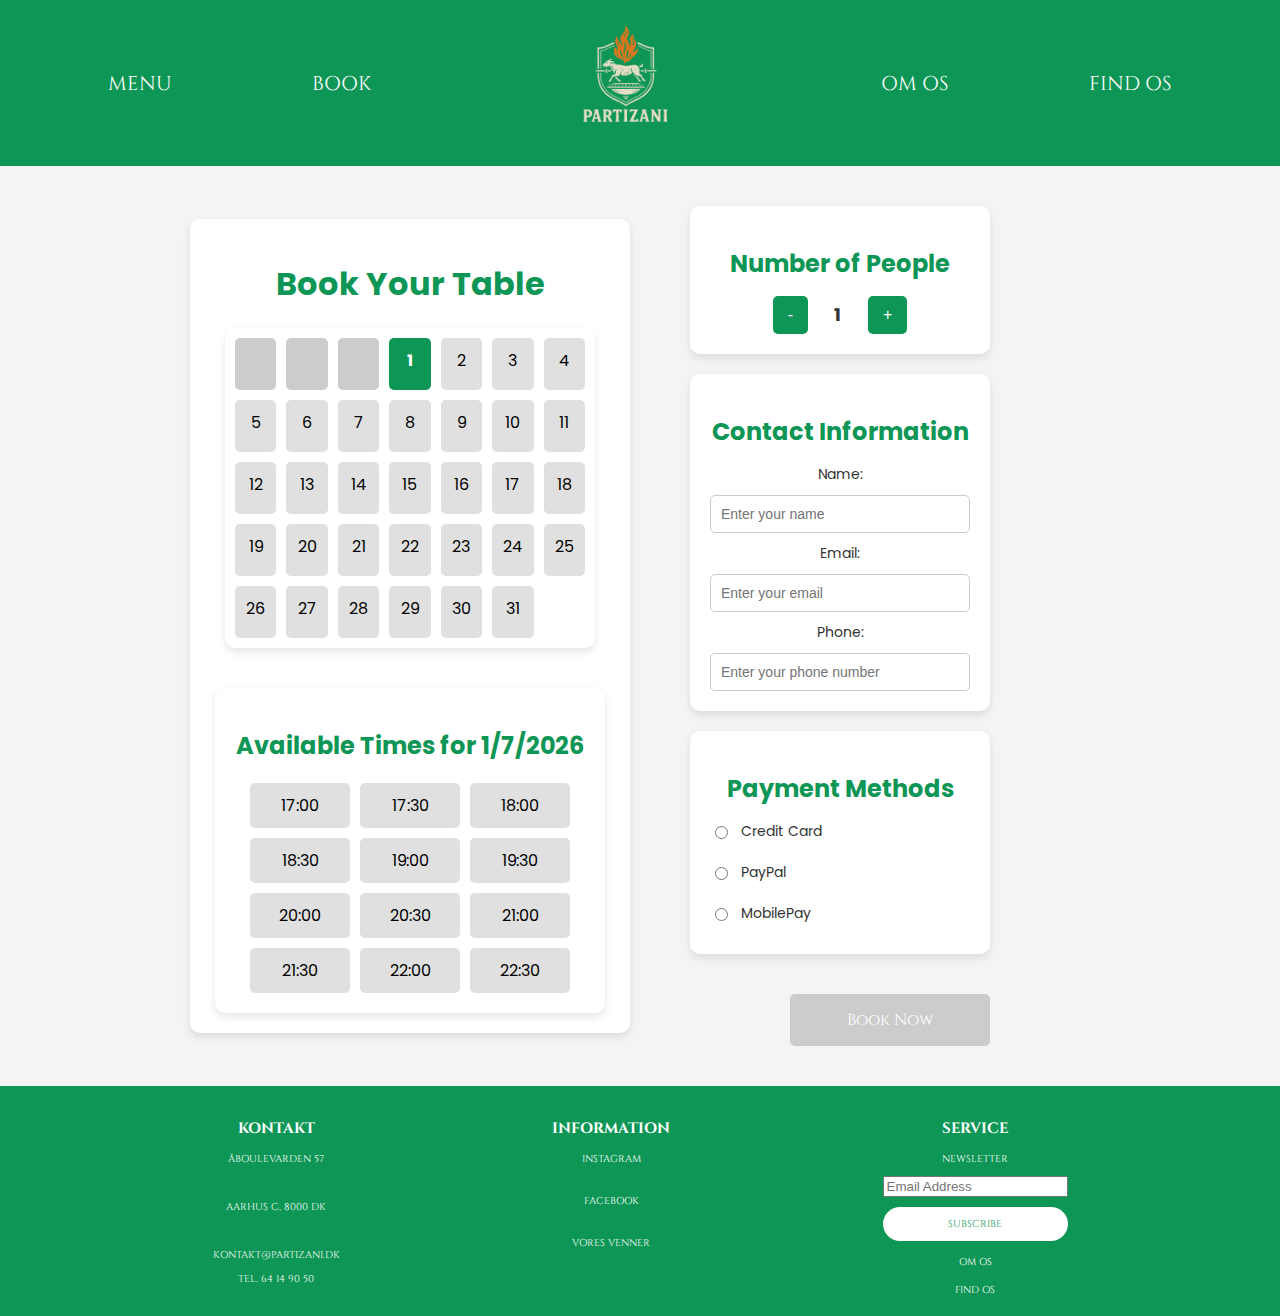
<file: book.html>
<!DOCTYPE html>
<html lang="en">
<head>
    <meta charset="UTF-8">
    <meta name="viewport" content="width=device-width, initial-scale=1.0">
    <title>Partizani</title>
    <link rel="stylesheet" href="https://fonts.googleapis.com/css2?family=Krub:wght@400;700&display=swap" />
<link rel="stylesheet" href="https://fonts.googleapis.com/css2?family=Cinzel:wght@400&display=swap" />
<link rel="stylesheet" href="https://fonts.googleapis.com/css2?family=Poppins:wght@400;700&display=swap" />
<link rel="stylesheet" href="https://fonts.googleapis.com/css2?family=Inter:wght@400&display=swap" />
    <link rel="stylesheet" href="book.css">
</head>

<body>

    <header>

        <!-- Desktop Navigation -->
        <nav class="desktop-nav">
            <a href="menu.html">MENU</a>
            <a href="book.html">BOOK</a>
            <a href="index.html"><img src="images/PARTIZANI.png"alt="Logo"/></a>
            <a href="om.html">OM OS</a>
            <a href="find.html">FIND OS</a>
        </nav>
    
        <!-- Mobile Navigation -->
        <div class="mobile-header">
            <img src="images/Orangeburger.png" alt="Menu" class="burger-icon" onclick="toggleMenu()" />
            <a href="index.html" class="mobile-logo-link">
                <img src="images/PARTIZANI.png" alt="Logo" class="mobile-logo"/>
            </a>
        </div>
    
        <!-- Dropdown Menu for Mobile -->
        <nav class="dropdown-menu" id="dropdownMenu">
            <a href="menu.html">MENU</a>
            <a href="book.html">BOOK</a>
            <a href="om.html">OM OS</a>
            <a href="find.html">FIND OS</a>
        </nav>
    
        <!-- Script for toggling dropdown -->
        <script>
            function toggleMenu() {
                const menu = document.getElementById('dropdownMenu');
                menu.classList.toggle('show');
            }
        </script>
    </header>

    <main>

<div class="page-container">
    <div class="booking-container">
        <h1>Book Your Table</h1>
        <div id="calendar"></div>
        <div id="time-box">
            <h2>Available Times</h2>
            <div id="time-slots"></div>
        </div>

    </div>
  

    <div class="main-container">
        <!-- Left Section -->
        <div class="left-container">
            <div class="people-container">
                <h2>Number of People</h2>
                <div class="people-controls">
                    <button id="minus-btn">-</button>
                    <span id="people-count">1</span>
                    <button id="plus-btn">+</button>
                </div>
            </div>
            <!-- Contact Information -->
            <div class="contact-container">
                <h2>Contact Information</h2>
                <form>
                    <label for="name">Name:</label>
                    <input type="text" id="name" name="name" placeholder="Enter your name" required>
                    
                    <label for="email">Email:</label>
                    <input type="email" id="email" name="email" placeholder="Enter your email" required>
                    
                    <label for="phone">Phone:</label>
                    <input type="tel" id="phone" name="phone" placeholder="Enter your phone number" required>
                </form>
            </div>

            <!-- Payment Methods -->
            <div class="payment-container">
                <h2>Payment Methods</h2>
                <form>
                    <label>
                        <input type="radio" name="payment" value="credit-card" required>
                        Credit Card
                    </label>
                    <div class="payment-details credit-card-details hidden">
                        <label for="card-number">Card Number:</label>
                        <input type="text" id="card-number" name="card-number" placeholder="Enter your card number" required>
                        
                        <label for="expiry-date">Expiry Date:</label>
                        <input type="text" id="expiry-date" name="expiry-date" placeholder="MM/YY" required>
                        
                        <label for="cvv">CVV:</label>
                        <input type="text" id="cvv" name="cvv" placeholder="Enter CVV" required>
                    </div>
            
                    <label>
                        <input type="radio" name="payment" value="paypal">
                        PayPal
                    </label>
                    <div class="payment-details paypal-details hidden">
                        <label for="paypal-email">PayPal Email:</label>
                        <input type="email" id="paypal-email" name="paypal-email" placeholder="Enter your PayPal email" required>
                    </div>
            
                    <label>
                        <input type="radio" name="payment" value="mobilepay">
                        MobilePay
                    </label>
                    <div class="payment-details mobilepay-details hidden">
                        <label for="mobilepay-number">MobilePay Number:</label>
                        <input type="tel" id="mobilepay-number" name="mobilepay-number" placeholder="Enter your MobilePay number" required>
                    </div>
                </form>
            </div>
        </div>         
    <script src="book.js"></script>
    <button id="book-now-btn" disabled>Book Now</button>
</main>
    <footer>
        <div>
            <h2>KONTAKT</h2>
            <p>ÅBOULEVARDEN 57</p> <br>
            <p>AARHUS C, 8000 DK</p> <br>
            <p>KONTAKT@PARTIZANI.DK</p>
            <p>TEL. 64 14 90 50 </p>
            
        </div>
        <div>
            <h2>INFORMATION</h2>
                <a href="https://www.instagram.com/partizani_aarhus?utm_source=ig_web_button_share_sheet&igsh=ZDNlZDc0MzIxNw==">INSTAGRAM</a> <br> <br> <br>
                <a href="https://www.facebook.com/profile.php?id=100089105482907">FACEBOOK</a> <br> <br> <br>
                <a href="https://www.bardok.dk/">VORES VENNER</a>
       
        </div>
        <div>
            <h2>SERVICE</h2>
            <p>NEWSLETTER</p>
                <form>
                    <input type="email" placeholder="Email Address">
                    <button type="submit">SUBSCRIBE</button>
                </form>
            <br> <a href="Om os.html">OM OS </a> <br>
            <br> <a href="Find os.html">FIND OS </a> <br>
        
            
             
        </div>
    

    </footer>
</body>
</html>
</html>
</file>
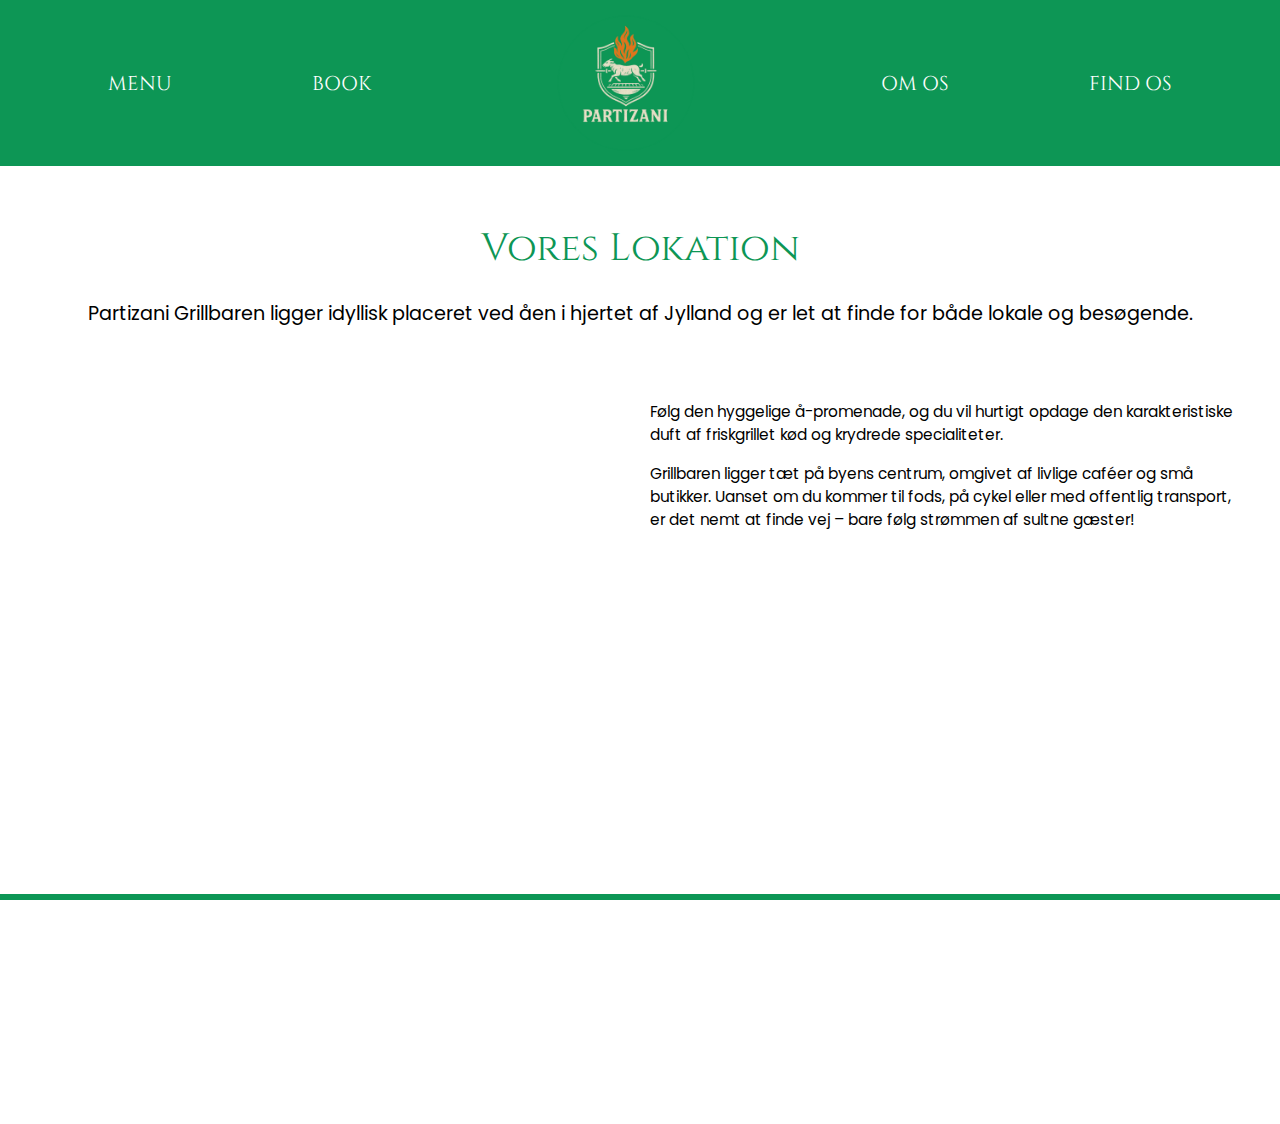
<file: find.html>
<!DOCTYPE html>
<html lang="en">
  <head>
    <meta charset="UTF-8" />
    <meta name="viewport" content="width=device-width, initial-scale=1.0" />
    <title>Generated by Codia AI</title>
    <link rel="stylesheet" href="https://fonts.googleapis.com/css2?family=Krub:wght@400;700&display=swap" />
<link rel="stylesheet" href="https://fonts.googleapis.com/css2?family=Cinzel:wght@400&display=swap" />
<link rel="stylesheet" href="https://fonts.googleapis.com/css2?family=Poppins:wght@400;700&display=swap" />
<link rel="stylesheet" href="https://fonts.googleapis.com/css2?family=Inter:wght@400&display=swap" />
    <link rel="stylesheet" href="find.css" />
  </head>
  <body>
    <header>

      <!-- Desktop Navigation -->
      <nav class="desktop-nav">
          <a href="menu.html">MENU</a>
          <a href="book.html">BOOK</a>
          <a href="index.html"><img src="images/PARTIZANI.png"alt="Logo"/></a>
          <a href="om.html">OM OS</a>
          <a href="find.html">FIND OS</a>
      </nav>
  
      <!-- Mobile Navigation -->
      <div class="mobile-header">
          <img src="images/Orangeburger.png" alt="Menu" class="burger-icon" onclick="toggleMenu()" />
          <a href="index.html" class="mobile-logo-link">
              <img src="images/PARTIZANI.png" alt="Logo" class="mobile-logo"/>
          </a>
      </div>
  
      <!-- Dropdown Menu for Mobile -->
      <nav class="dropdown-menu" id="dropdownMenu">
          <a href="Menu.html">MENU</a>
          <a href="Book.html">BOOK</a>
          <a href="Om.html">OM OS</a>
          <a href="Find.html">FIND OS</a>
      </nav>
  
      <!-- Script for toggling dropdown -->
      <script>
          function toggleMenu() {
              const menu = document.getElementById('dropdownMenu');
              menu.classList.toggle('show');
          }
      </script>
  </header>
  <div class="container">
    <div class="vores-lokation">Vores Lokation</div>
    <div class="partizani-grillbaren">
      Partizani Grillbaren ligger idyllisk placeret ved åen i hjertet af
      Jylland og er let at finde for både lokale og besøgende.
    </div>
  </div>
      
        <div class="container2">
            <div class="column map-column">
              <iframe
                src="https://www.google.com/maps/embed?pb=!1m18!1m12!1m3!1d2222.0750790276716!2d10.201889818738715!3d56.15580648966687!2m3!1f0!2f0!3f0!3m2!1i1024!2i768!4f13.1!3m3!1m2!1s0x464c3fc42e0fdd1f%3A0x4cdc80830f4011c1!2sPartizani%20Grill!5e0!3m2!1sda!2sdk!4v1745411385100!5m2!1sda!2sdk"
                width="600"
                height="450"
                style="border:0;"
                allowfullscreen=""
                loading="lazy"
                referrerpolicy="no-referrer-when-downgrade"
              ></iframe>
            </div>
            <div class="column text-column">
              <p>
                Følg den hyggelige å-promenade, og du vil hurtigt opdage den
                karakteristiske duft af friskgrillet kød og krydrede specialiteter.
              </p>
              <p>
                Grillbaren ligger tæt på byens centrum, omgivet af livlige
                caféer og små butikker. Uanset om du kommer til fods, på cykel eller med
                offentlig transport, er det nemt at finde vej – bare følg strømmen af
                sultne gæster!
              </p>
            </div>
          </div>

          
        
      <footer>
        <div>
            <h2>KONTAKT</h2> 
            <p>ÅBOULEVARDEN 57</p> <br>
            <p>AARHUS C, 8000 DK</p> <br>
            <p>KONTAKT@PARTIZANI.DK</p> 
            <p>TEL. 64 14 90 50 </p>
            
        </div>
        <div>
            <h2>INFORMATION</h2>
            <a href="https://www.instagram.com/partizani_aarhus?utm_source=ig_web_button_share_sheet&igsh=ZDNlZDc0MzIxNw==">INSTAGRAM</a> <br> <br> <br>
            <a href="https://www.facebook.com/profile.php?id=100089105482907">FACEBOOK</a> <br> <br> <br>
            <a href="https://www.bardok.dk/">VORES VENNER</a>
       
        </div>
        <div>
            <h2>SERVICE</h2>
            <p>NEWSLETTER</p>
                <form>
                    <input type="email" placeholder="Email Address">
                    <button type="submit">SUBSCRIBE</button>
                </form>
            <br> <a href="om.html">OM OS </a> <br>
            <br> <a href="find.html">FIND OS </a>
            
        
        </div>
    

</footer>
  </body>
</html>
</file>
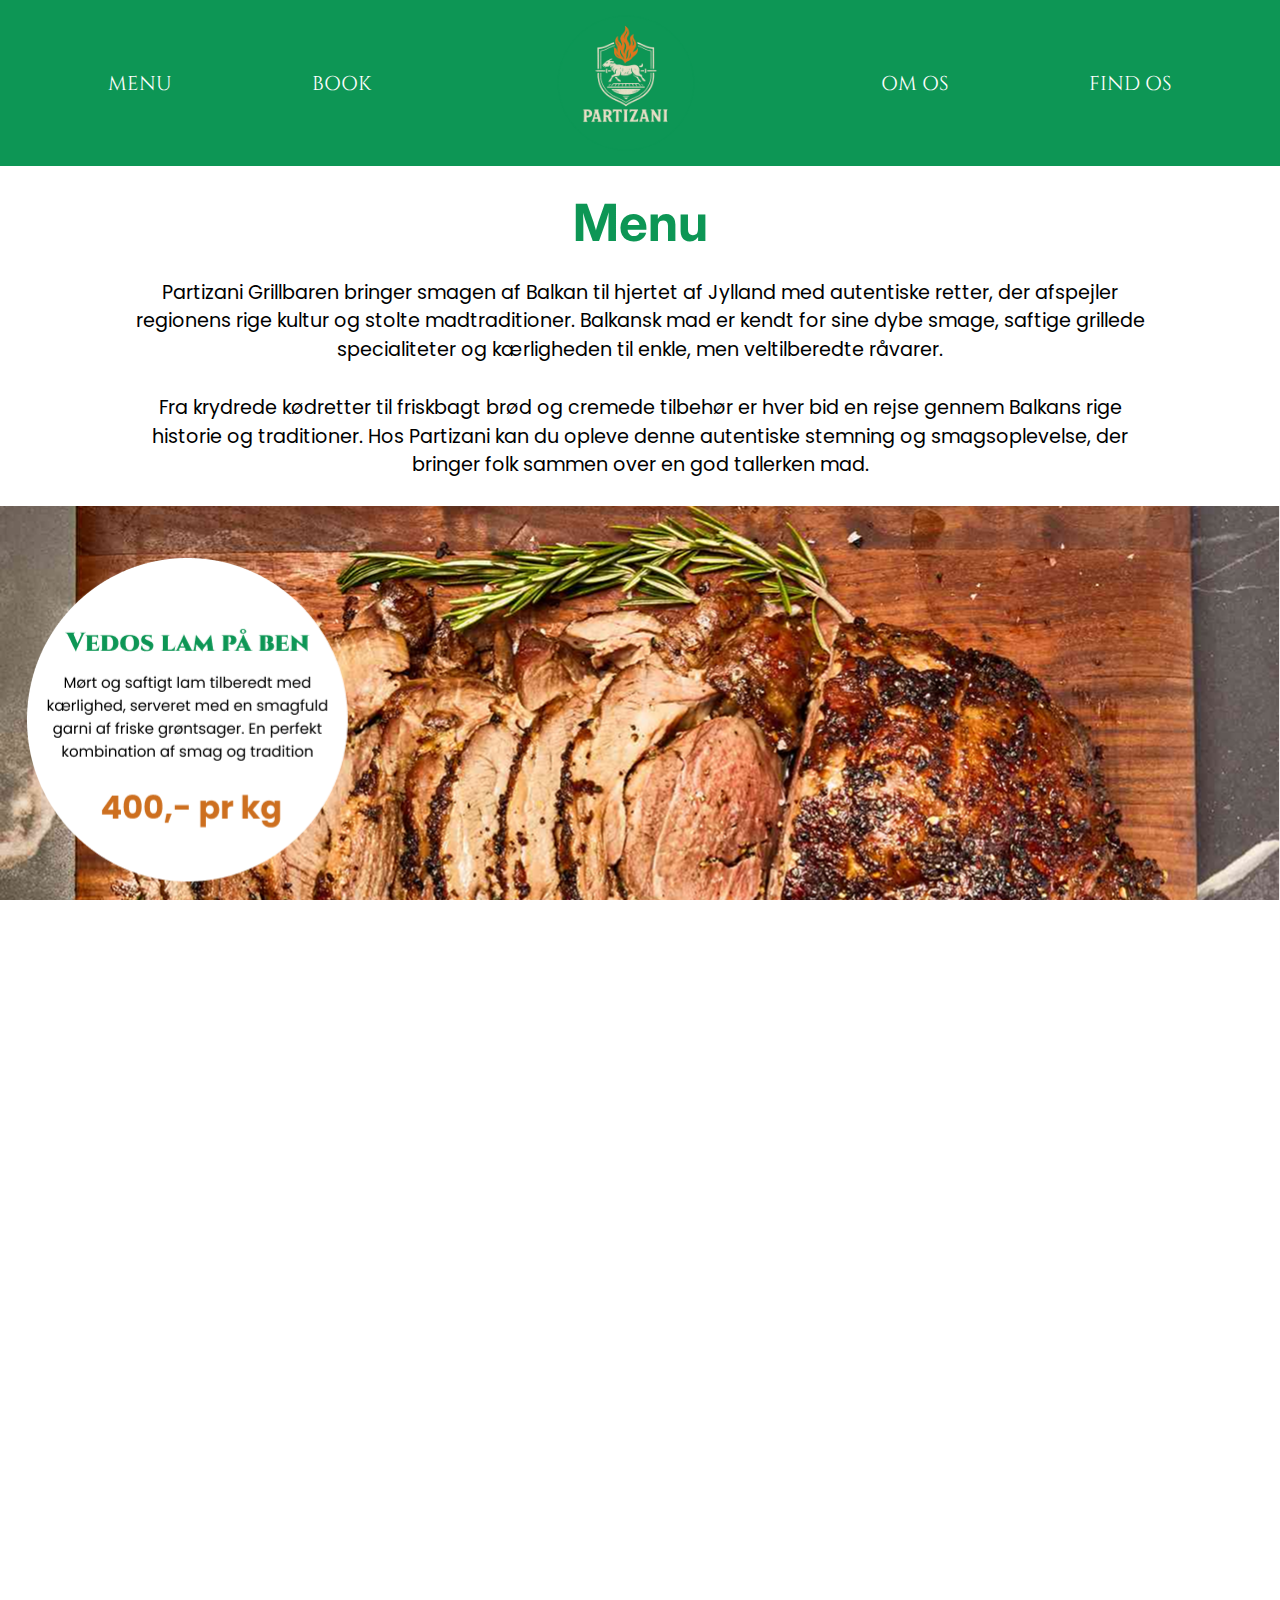
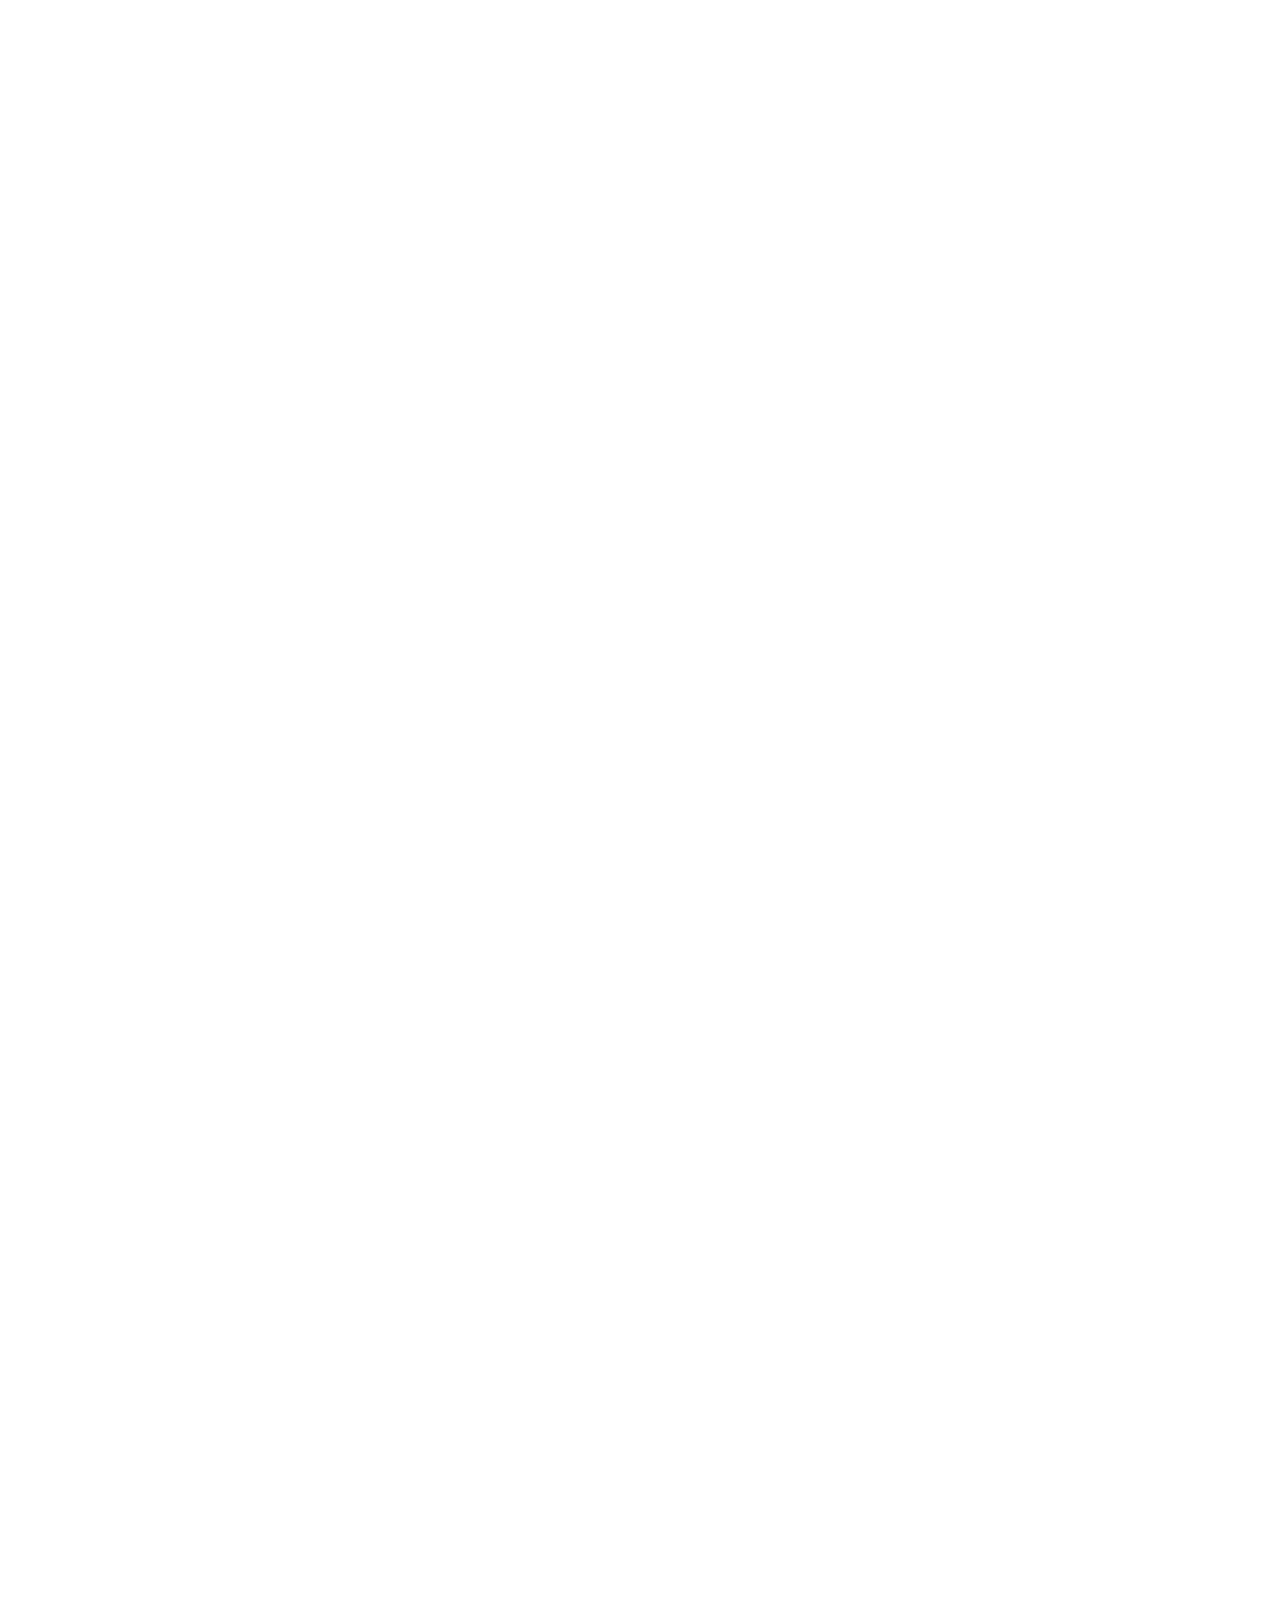
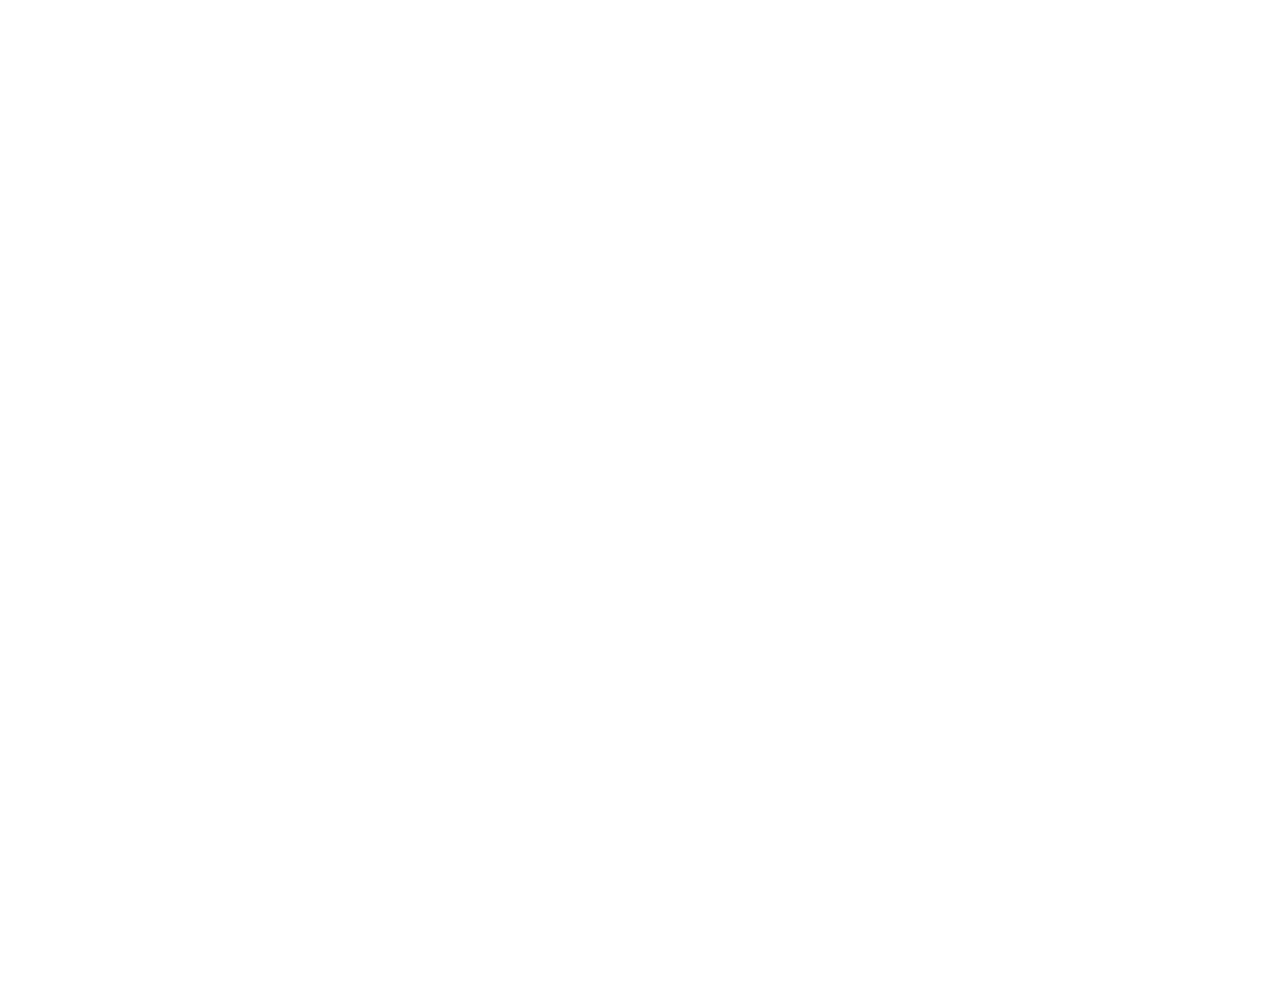
<file: menu.html>
<!DOCTYPE html>
<html lang="en">
  <head>
    <meta charset="UTF-8" />
    <meta name="viewport" content="width=device-width, initial-scale=1.0" />
    <title>Generated by Codia AI</title>
    <link rel="stylesheet" href="https://fonts.googleapis.com/css2?family=Krub:wght@400;700&display=swap" />
<link rel="stylesheet" href="https://fonts.googleapis.com/css2?family=Inter:wght@400;700&display=swap" />
<link rel="stylesheet" href="https://fonts.googleapis.com/css2?family=Poppins:wght@400;700&display=swap" />
<link rel="stylesheet" href="https://fonts.googleapis.com/css2?family=Cinzel:wght@400;700;900&display=swap" />
    <link rel="stylesheet" href="menu.css" />
  </head>
  <body>
  <header>

    <!-- Desktop Navigation -->
    <nav class="desktop-nav">
        <a href="menu.html">MENU</a>
        <a href="book.html">BOOK</a>
        <a href="index.html"><img src="images/PARTIZANI.png"alt="Logo"/></a>
        <a href="om.html">OM OS</a>
        <a href="find.html">FIND OS</a>
    </nav>

    <!-- Mobile Navigation -->
    <div class="mobile-header">
        <img src="images/Orangeburger.png" alt="Menu" class="burger-icon" onclick="toggleMenu()" />
        <a href="index.html" class="mobile-logo-link">
            <img src="images/PARTIZANI.png" alt="Logo" class="mobile-logo"/>
        </a>
    </div>

    <!-- Dropdown Menu for Mobile -->
    <nav class="dropdown-menu" id="dropdownMenu">
        <a href="Menu.html">MENU</a>
        <a href="Book.html">BOOK</a>
        <a href="Om.html">OM OS</a>
        <a href="Find.html">FIND OS</a>
    </nav>

    <!-- Script for toggling dropdown -->
    <script>
        function toggleMenu() {
            const menu = document.getElementById('dropdownMenu');
            menu.classList.toggle('show');
        }
    </script>
</header>


      <div class="menuoverskrift">
        <span class="overskrift">Menu</span
        ><span class="undertekst"
          >Partizani Grillbaren bringer smagen af Balkan til hjertet af Jylland
          med autentiske retter, der afspejler regionens rige kultur og stolte
          madtraditioner. Balkansk mad er kendt for sine dybe smage, saftige
          grillede specialiteter og kærligheden til enkle, men veltilberedte
          råvarer. <br /><br />Fra krydrede kødretter til friskbagt brød og
          cremede tilbehør er hver bid en rejse gennem Balkans rige historie og
          traditioner. Hos Partizani kan du opleve denne autentiske stemning og
          smagsoplevelse, der bringer folk sammen over en god tallerken
          mad.</span
        >
      </div>
     
    
          <img  src="images/lam.png" alt="Lam" class="lam" />
      
<p class="pris">Alt mad koster mellem 50,- og 135,- for en portion.</p>

      <div class="content-row">
        <img src="images/cevapi.png" alt="cevapi" class="cevapi" />
        <div class="text-container">
          <h2 class="column-header">Cevapi</h2>
          <p class="undertekst left">Krydrede, grillede kødruller serveret med brød, friske løg og kajmak eller ajvar. Kun om torsdagen!</p>
        </div>
        
      </div>
      
      <div class="content-row">
        
        <div class="text-container">
          <h2 class="column-header">Janjetina</h2>
          <p class="undertekst right">Saftigt, grillet lam serveret med frisk brød, kål og dressing. Simpelt, traditionelt og fuld af smag!</p>
         
        </div>
        <img src="images/janjetina.png" alt="janjetina" class="janjetina" />
      </div>
      
      <div class="content-row">
        <img src="images/sac.png" alt="sac" class="sac" />
        <div class="text-container">
          <h2 class="column-header">Sac</h2>
          <p class="undertekst left">En bosnisk klassiker bestående af mør kalv og kartofler, tilberedt langsomt i en gryde for at udvikle de dybeste smage.</p>
        </div>
        
      </div>
      
      <div class="content-row">
        
        <div class="text-container">
          <h2 class="column-header">Burek</h2>
          <p class="undertekst right">En traditionel jufka-snegl fyldt med cremet ost eller smagfulde kartofler, bagt til perfektion for en sprød ydre skorpe og blød, fyldig midte.</p>
          
        </div>
        <img src="images/burek.png" alt="Burek" class="burek" />
      </div>


    <footer>
      <div>
          <h2>KONTAKT</h2> 
          <p>ÅBOULEVARDEN 57</p> <br>
          <p>AARHUS C, 8000 DK</p> <br>
          <p>KONTAKT@PARTIZANI.DK</p> 
          <p>TEL. 64 14 90 50 </p>
          
      </div>
      <div>
          <h2>INFORMATION</h2>
          <a href="https://www.instagram.com/partizani_aarhus?utm_source=ig_web_button_share_sheet&igsh=ZDNlZDc0MzIxNw==">INSTAGRAM</a> <br> <br> <br>
          <a href="https://www.facebook.com/profile.php?id=100089105482907">FACEBOOK</a> <br> <br> <br>
          <a href="https://www.bardok.dk/">VORES VENNER</a>
     
      </div>
      <div>
          <h2>SERVICE</h2>
          <p>NEWSLETTER</p>
              <form>
                  <input type="email" placeholder="Email Address">
                  <button type="submit">SUBSCRIBE</button>
              </form>
          <br> <a href="Om os.html">OM OS </a> <br>
          <br> <a href="Find os.html">FIND OS </a>
          
      
      </div>
  

</footer>
  </body>
</html>
</file>
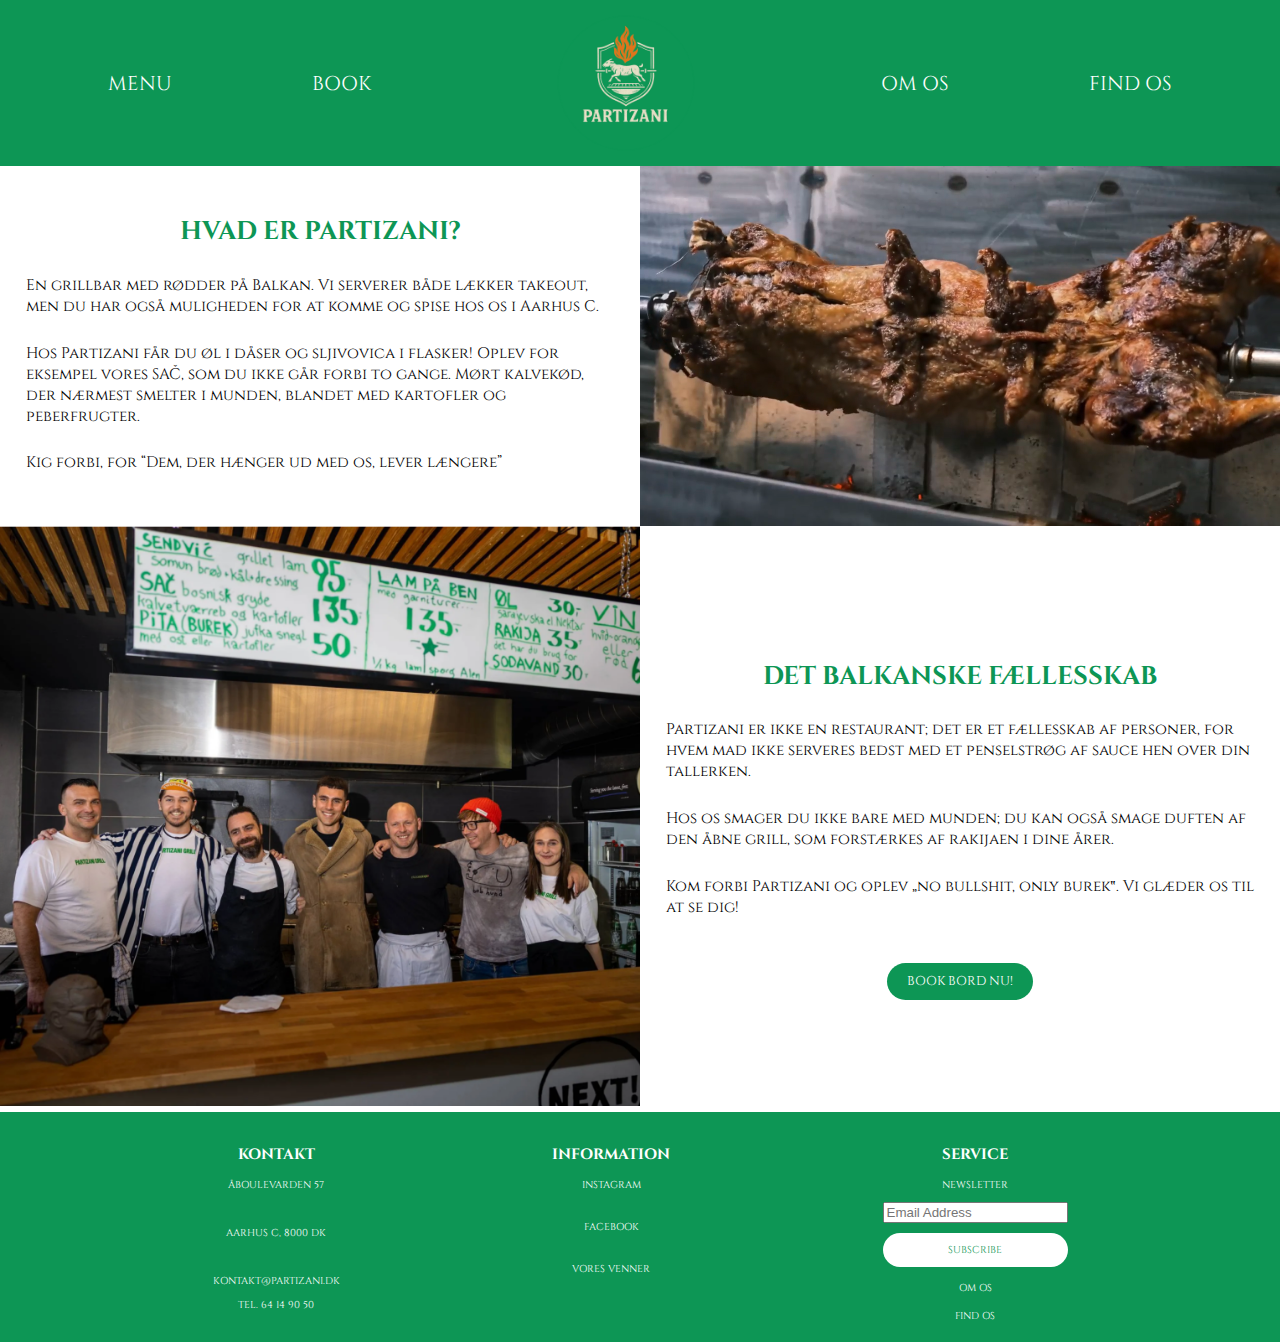
<file: om.html>
<!DOCTYPE html>
<html lang="en">
<head>
    <meta charset="UTF-8">
    <meta name="viewport" content="width=device-width, initial-scale=1.0">
    <title>Partizani</title>
    <link rel="stylesheet" href="https://fonts.googleapis.com/css2?family=Krub:wght@400;700&display=swap" />
<link rel="stylesheet" href="https://fonts.googleapis.com/css2?family=Cinzel:wght@400&display=swap" />
<link rel="stylesheet" href="https://fonts.googleapis.com/css2?family=Poppins:wght@400;700&display=swap" />
<link rel="stylesheet" href="https://fonts.googleapis.com/css2?family=Inter:wght@400&display=swap" />
    <link rel="stylesheet" href="om.css">
</head>


<header>

    <!-- Desktop Navigation -->
    <nav class="desktop-nav">
        <a href="menu.html">MENU</a>
        <a href="book.html">BOOK</a>
        <a href="index.html"><img src="images/PARTIZANI.png"alt="Logo"/></a>
        <a href="om.html">OM OS</a>
        <a href="find.html">FIND OS</a>
    </nav>

    <!-- Mobile Navigation -->
    <div class="mobile-header">
        <img src="images/Orangeburger.png" alt="Menu" class="burger-icon" onclick="toggleMenu()" />
        <a href="index.html" class="mobile-logo-link">
            <img src="images/PARTIZANI.png" alt="Logo" class="mobile-logo"/>
        </a>
    </div>

    <!-- Dropdown Menu for Mobile -->
    <nav class="dropdown-menu" id="dropdownMenu">
        <a href="menu.html">MENU</a>
        <a href="book.html">BOOK</a>
        <a href="om.html">OM OS</a>
        <a href="find.html">FIND OS</a>
    </nav>

    <!-- Script for toggling dropdown -->
    <script>
        function toggleMenu() {
            const menu = document.getElementById('dropdownMenu');
            menu.classList.toggle('show');
        }
    </script>
</header>


<body>
   
    <div class="Hvad">
        <div class="column">
          <h2>HVAD ER PARTIZANI?</h2>
          <p>
            En grillbar med rødder på Balkan. Vi serverer både lækker takeout, men du har også  muligheden for at komme og spise hos os i Aarhus C.
        </p>
        <p>
            Hos Partizani får du øl i dåser og sljivovica i flasker! Oplev for eksempel vores SAČ, som du ikke går forbi to gange. Mørt kalvekød, der nærmest smelter i munden, blandet med kartofler og peberfrugter.
        </p>
        <p>
            Kig forbi, for “Dem, der hænger ud med os, lever længere”
          </p>
        </div>
        <video src="images/video lam.mp4" type="Video/mp4" autoplay muted loop></video>
      </div>

      <div class="Fællesskab">
        <div class="column">
          <img src="images/Medarbejdere.png" alt="Medarbejderne">
        </div>
        <div class="column tekst-og-knap">
            <h2>DET BALKANSKE FÆLLESSKAB</h2>
          <p>
            Partizani er ikke en restaurant; det er et fællesskab af personer, for hvem mad ikke serveres bedst med et penselstrøg af sauce hen over din tallerken. 
        </p>
        <p>
            Hos os smager du ikke bare med munden; du kan også 
            smage duften af den åbne grill, som forstærkes af 
            rakijaen i dine årer. 
        </p>
        <p>
            Kom forbi Partizani og oplev „no bullshit, only burek‟. 
            Vi glæder os til at se dig!
          </p>
          <button id="button-container">
            <a href="Booking.html">BOOK BORD NU!</a>
          </button>
        </div>
      </div>

</body>


    <footer>
        <div>
            <h2>KONTAKT</h2>
            <p>ÅBOULEVARDEN 57</p> <br>
            <p>AARHUS C, 8000 DK</p> <br>
            <p>KONTAKT@PARTIZANI.DK</p>
            <p>TEL. 64 14 90 50 </p>
            
        </div>
        <div>
            <h2>INFORMATION</h2>
                <a href="https://www.instagram.com/partizani_aarhus?utm_source=ig_web_button_share_sheet&igsh=ZDNlZDc0MzIxNw==">INSTAGRAM</a> <br> <br> <br>
                <a href="https://www.facebook.com/profile.php?id=100089105482907">FACEBOOK</a> <br> <br> <br>
                <a href="https://www.bardok.dk/">VORES VENNER</a>
       
        </div>
        <div>
            <h2>SERVICE</h2>
            <p>NEWSLETTER</p>
                <form>
                    <input type="email" placeholder="Email Address">
                    <button type="submit">SUBSCRIBE</button>
                </form>
            <br> <a href="Om os.html">OM OS </a> <br>
            <br> <a href="Find os.html">FIND OS </a> <br>
        
            
             
        </div>
    

    </footer>

</html>
</file>
<file: book.css>
body {
    margin: 0;
    padding: 0;
    background-color: #f4f4f4;
}

main {
    font-family: 'Poppins', sans-serif;
    margin: 0;
    padding: 0;
    display: flex;
}

header {
    background-color:#0D9655;
    padding: 8px;
    text-align: center;
}

nav {
    display: flex;
    align-items: center;
    justify-content: space-evenly;
    gap: 40px;
    width: 100%;
    height: 150px;
}

header a img {
    width: 230px;
    height: auto;
    padding: 0;
    margin: 0;
}

nav a {
    color: white;
    font-family: cinzel, sans-serif;
    font-size: 20px;
    text-decoration: none;
    display: flex;
    align-items: center;

}

nav a:hover {
    text-decoration: underline;
    color: white;
}

.page-container {
    display: flex;
    justify-content: center; /* Center the containers horizontally */
    align-items: center; /* Center the containers vertically */
    gap: 20px; /* Space between the containers */

    width: 100%; /* Ensure it spans the full width of the viewport */
    padding: 20px;
    box-sizing: border-box; /* Include padding in the height calculation */

}

.booking-container, .main-container {
    display: flex;
    flex-direction: column;
    padding: 20px;
    border-radius: 10px;
    width: 400px; /* Fixed width for both containers */
    max-width: 90%; /* Ensure responsiveness on smaller screens */
    text-align: center;

}


.booking-container {
    display: flex;
    flex-direction: column;
    text-align: center;
    background: white;
    padding: 20px;
    border-radius: 10px;
    box-shadow: 0 4px 8px rgba(0, 0, 0, 0.1);
    justify-content: center;
    align-items: center;
    margin: 20px;

    
}

h1 {
    color: #0D9655;
    margin-bottom: 20px;
}
#calendar {
    display: grid;
    grid-template-columns: repeat(7, 1fr); /* 7 columns for days of the week */
    gap: 10px;
    width: 350px; /* Fixed width for the calendar */
    height: 300px; /* Fixed height for the calendar */
    background: #ffffff; /* Background color for the calendar box */
    padding: 10px;
    border-radius: 10px;
    box-shadow: 0 4px 8px rgba(0, 0, 0, 0.1); /* Add shadow for separation */
    margin-bottom: 20px; /* Add spacing below the calendar */
}


#calendar div {
    padding: 10px;
    background: #e0e0e0;
    border-radius: 5px;
    text-align: center;
    cursor: pointer;
    transition: background 0.3s;
}

#calendar div:hover {
    background: #0D9655;
    color: white;
}

#calendar .disabled {
    background: #ccc;
    cursor: not-allowed;
}

#time-box {
    margin-top: 20px;
    padding: 20px;
    background: #ffffff;
    border-radius: 10px;
    box-shadow: 0 4px 8px rgba(0, 0, 0, 0.1);
    width: 350px; /* Match the width of the calendar */
}

#time-box h2 {
    color: #0D9655;
    text-align: center;
    margin-bottom: 20px;
}

#time-slots {
    display: flex;
    flex-wrap: wrap;
    gap: 10px;
    justify-content: center;
}

#time-slots div {
    padding: 10px;
    background: #e0e0e0;
    border-radius: 5px;
    text-align: center;
    cursor: pointer;
    transition: background 0.3s;
    width: 80px; /* Fixed width for time slots */
}

#time-slots div:hover {
    background: #0D9655;
    color: white;
}



#calendar div.selected, #time-slots div.selected {
    background: #0D9655; /* Green background for selected items */
    color: white; /* White text for better contrast */
    font-weight: bold; /* Optional: Make the text bold */
 
}


.main-container {
    display: flex;
    gap: 20px; 
    justify-content: center; /* Center the containers horizontally */
    align-items: flex-start; /* Align the containers at the top */
    padding: 20px;
    max-width: 1200px; /* Optional: Limit the maximum width of the layout */

}

.left-container {
    display: flex;
    flex-direction: column;
    gap: 20px; 
    width: 300px; 
}



.people-container {
    background: #ffffff;
    padding: 20px;
    border-radius: 10px;
    box-shadow: 0 4px 8px rgba(0, 0, 0, 0.1);
    text-align: center;
}

.people-container h2 {
    color: #0D9655;
    margin-bottom: 15px;
}

.people-controls {
    display: flex;
    justify-content: center;
    align-items: center;
    gap: 10px;
}

.people-controls button {
    background: #0D9655;
    color: white;
    border: none;
    border-radius: 5px;
    padding: 10px 15px;
    font-size: 16px;
    cursor: pointer;
    transition: background 0.3s;
}

.people-controls button:hover {
    background: #0A7A45;
}

.people-controls span {
    font-size: 18px;
    font-weight: bold;
    color: #333;
    width: 40px;
    text-align: center;
    display: inline-block;
}



.contact-container, .payment-container {
    background: #ffffff;
    padding: 20px;
    border-radius: 10px;
    box-shadow: 0 4px 8px rgba(0, 0, 0, 0.1);
}

.contact-container h2, .payment-container h2 {
    color: #0D9655;
    margin-bottom: 15px;
    text-align: center;
}

.contact-container form, .payment-container form {
    display: flex;
    flex-direction: column;
    gap: 10px;
}

.contact-container label, .payment-container label {
    font-size: 14px;
    color: #333;
}

.contact-container input, .payment-container input {
    padding: 10px;
    border: 1px solid #ccc;
    border-radius: 5px;
    font-size: 14px;
}

.contact-container input:focus, .payment-container input:focus {
    border-color: #0D9655;
    outline: none;
}

.payment-details {
    margin-top: 10px;
    padding: 10px;
    background: #f9f9f9;
    border-radius: 5px;
    box-shadow: 0 2px 4px rgba(0, 0, 0, 0.1);
}

.payment-details.hidden {
    display: none;
}

.payment-container label {
    display: flex;
    align-items: center;
    gap: 10px;
    margin-bottom: 10px;
    cursor: pointer;
}

.payment-container input[type="text"],
.payment-container input[type="email"],
.payment-container input[type="tel"] {
    width: 100%;
    padding: 8px;
    margin-top: 5px;
    border: 1px solid #ccc;
    border-radius: 5px;
    font-size: 14px;
}

.payment-container input[type="text"]:focus,
.payment-container input[type="email"]:focus,
.payment-container input[type="tel"]:focus {
    border-color: #0D9655;
    outline: none;
}

#book-now-btn {
    background-color: #ccc; /* Gray background when disabled */
    color: white;
    border: none;
    padding: 15px 30px;
    font-size: 16px;
    font-family: Cinzel, sans-serif;
    border-radius: 5px;
    cursor: not-allowed; /* Show not-allowed cursor when disabled */
    transition: background 0.3s;
    margin-top: 20px;
    display: block;
    width: 200px;
    text-align: center;
    margin-left: auto;
    margin-right: auto;
}

#book-now-btn.enabled {
    background-color: #0D9655; /* Green background when enabled */
    cursor: pointer; /* Pointer cursor when enabled */
}
footer {
    display: flex;
    background-color: #0D9655; /* Green background */
    font-family: cinzel, sans-serif;
    font-size: 10px;
    color: white; /* White text */
    justify-content: space-evenly;
    position: relative;
    width: 100%;
    height: 200px;
    text-align: center;
    padding-top: 20px;
    padding-bottom: 10px;
}

footer a {
    color: white; /* White text for links */
    text-decoration: none;
    font-family: cinzel, sans-serif;
}

footer a:hover {
    text-decoration: underline; /* Optional: Add underline on hover */
}

footer form {
    display: flex;
    flex-direction: column;
    font-family: cinzel, sans-serif;
}

footer form input {
    margin-bottom: 10px;
}

footer div button {
    background-color: white; /* White button background */
    border: none;
    color: #0D9655; /* Green text for the button */
    padding: 10px 20px;
    text-align: center;
    font-size: 10px;
    font-family: cinzel, sans-serif;
    border-radius: 50px;
    display: inline-block;
    transition: all 0.4s;
}

footer div button:hover {
    background-color: #0A7A45; /* Darker green on hover */
    color: white; /* White text on hover */
}



.desktop-nav {
    display: flex; /* Show the desktop navigation by default */
    align-items: center;
    justify-content: space-evenly;
    gap: 40px;
    width: 100%;
    height: 150px;
  }
  
  .mobile-header {
      display: none;
  }
  
  .dropdown-menu {
      display: none;
  }
  
  .mobile-header {
    display: none; /* Hide the mobile header by default */
  }
@media (max-width: 768px) {
    .desktop-nav {
        display: none; /* Gemmer desktop nav på små skærme */
    }

    /* Mobile header styles */
    .mobile-header {
        display: flex;
        justify-content: center;
        align-items: center;
        padding: 10px 20px;
        position: relative;
        height: 80px;
        background-color: #0D9655;
    }
    
    /* Mobile logo og dropdown menu i burgericon istedet for navigation bar*/
    .burger-icon {
        position: absolute;
        left: 20px;
        width: 60px;
        height: auto;
        cursor: pointer;
    }
    
    .mobile-logo {
        width: 160px;
        height: auto;
    }

    .dropdown-menu {
        display: none;
        flex-direction: column;
        background-color: #0D9655;
        position: absolute;
        top: 100px; /* Juster denne værdi for at ændre højden på dropdown-menuen, så logo stadig kan ses*/
        left: 0;
        width: 100%;
        height: auto;
        padding: 10px 0;
        z-index: 1000;
        text-align: center;
    }

    .dropdown-menu.show {
        display: flex;
        
    }

    .dropdown-menu a {
        color: white;
        padding: 10px 20px;
        text-decoration: none;
        font-family: cinzel, sans-serif;
        font-size: 18px;
    }

    .page-container {
        flex-direction: column; /* Stack the containers vertically */
        align-items: center; /* Center the containers horizontally */
        gap: 20px; /* Maintain spacing between the containers */
    }

    .booking-container, .main-container {
        width: 90%; /* Make the containers responsive to smaller screens */
        max-width: 400px; /* Limit the maximum width */
    }
}
</file>
<file: find.css>
:root {
    --default-font-family: -apple-system, BlinkMacSystemFont, "Segoe UI", Roboto,
      Ubuntu, "Helvetica Neue", Helvetica, Arial, "PingFang SC",
      "Hiragino Sans GB", "Microsoft Yahei UI", "Microsoft Yahei",
      "Source Han Sans CN", sans-serif;
  }
  
  .main-container {
    overflow: hidden;
  }
  
  .main-container,
  .main-container * {
    box-sizing: border-box;
  }

  html, body {
    margin: 0;
    padding: 0;
    width: 100%;
    height: 100%;
    box-sizing: border-box;
    overflow-x: hidden;
    
  }
  
  input,
  select,
  textarea,
  button {
    outline: 0;
  }
  
  .main-container {
    position: relative;
    width: 1280px;
    height: 1488px;
    margin: 0 auto;
    background: #ffffff;
  }

  header {
    background-color:#0D9655;
    padding: 8px;
    text-align: center;
  
  }
  
  nav {
    display: flex;
    align-items: center;
    justify-content: space-evenly;
    gap: 40px;
    width: 100%;
    height: 150px;
  }
  
  header a img {
    width: 230px;
    height: auto;
    padding: 0;
    margin: 0;
  }
  
  nav a {
    color: white;
    font-family: cinzel, sans-serif;
    font-size: 20px;
    text-decoration: none;
    display: flex;
    align-items: center;
  
  }
  
  nav a:hover {
    text-decoration: underline;
    color: white;
  }

  .vores-lokation {
    font-family: Cinzel, sans-serif;
    font-size: 3vw; 
    color: #0D9655;
    text-align: center;
    margin-top: 3%;
    margin-bottom: 1%;
  
  }
  
  .partizani-grillbaren {
    font-family: Poppins, sans-serif;
    font-size: 1.5vw; 
    color: black;
    text-align: center;
    margin: 1%
  }
  
  .container {
    display: flex;
    flex-direction: column;
    align-items: center; 
    justify-content: center;

    padding: 20px; 
    box-sizing: border-box;
  }

  .container2 {
    display: flex;
    flex-wrap: nowrap; 
    justify-content: space-between;
    align-items: flex-start; 
    gap: 20px; 
    margin: 40px 0; 
  }
  
  .container2 .column {
    flex: 1; 
    max-width: 50%; 
  }
  
  .map-column iframe {
    width: 100%; 
  }
  
  .text-column p {
    font-family: Poppins, sans-serif;
    font-size: 1.2vw; 
    color: black;
    text-align: left; 
    margin-right: 5%;
    margin-top: 0;
  }
 
  footer {
    display: flex;
    background-color: #0D9655; 
    font-family: cinzel, sans-serif;
    font-size: 10px;
    color: white; 
    justify-content: space-evenly;
    position: relative;
    width: 100%;
    height: 200px;
    text-align: center;
    padding-top: 20px;
    padding-bottom: 10px;
}

footer a {
    color: white; 
    text-decoration: none;
    font-family: cinzel, sans-serif;
}

footer a:hover {
    text-decoration: underline; 
}

footer form {
    display: flex;
    flex-direction: column;
    font-family: cinzel, sans-serif;
}

footer form input {
    margin-bottom: 10px;
}

footer div button {
    background-color: white; 
    border: none;
    color: #0D9655; 
    padding: 10px 20px;
    text-align: center;
    font-size: 10px;
    font-family: cinzel, sans-serif;
    border-radius: 50px;
    display: inline-block;
    transition: all 0.4s;
}

footer div button:hover {
    background-color: #0A7A45; 
    color: white; 
}
  
.desktop-nav {
  display: flex; 
  align-items: center;
  justify-content: space-evenly;
  gap: 40px;
  width: 100%;
  height: 150px;
}

.mobile-header {
    display: none;
}

.dropdown-menu {
    display: none;
}

.mobile-header {
  display: none; 
}
@media (max-width: 768px) {
  .desktop-nav {
    display: none; 
  }
}
@media (max-width: 768px) {
  .mobile-header {
    display: flex; 
    justify-content: center;
    align-items: center;
    padding: 10px 20px;
    position: relative;
    height: 80px;
    background-color: #0D9655;
  }
  .burger-icon {
    position: absolute;
    left: 20px;
    width: 60px;
    height: auto;
    cursor: pointer;
}
.mobile-logo {
  width: 160px;
  height: auto;
}

.dropdown-menu {
  display: none;
  flex-direction: column;
  background-color: #0D9655;
  position: absolute;
  top: 100px; 
  left: 0;
  width: 100%;
  height: auto;
  padding: 10px 0;
  z-index: 1000;
  text-align: center;
}

.dropdown-menu.show {
  display: flex;
  
}

.dropdown-menu a {
  color: white;
  padding: 10px 20px;
  text-decoration: none;
  font-family: cinzel, sans-serif;
  font-size: 18px;
}

.container2 {
flex-direction: column; 
align-items: center; 
}

.container2 .column {
  width: 100%; 
max-width: 100%; 
}

.map-column iframe {
max-width: 100%; 
}

.text-column p {
font-size: 3vw; 
text-align: center; 
}

.partizani-grillbaren {
font-size: 3vw; 

}
.vores-lokation {
font-size: 5vw; 
}
}
</file>
<file: menu.css>
header {
  background-color:#0D9655;
  padding: 8px;
  text-align: center;

}

nav {
  display: flex;
  align-items: center;
  justify-content: space-evenly;
  gap: 40px;
  width: 100%;
  height: 150px;
}

header a img {
  width: 230px;
  height: auto;
  padding: 0;
  margin: 0;
}

nav a {
  color: white;
  font-family: cinzel, sans-serif;
  font-size: 20px;
  text-decoration: none;
  display: flex;
  align-items: center;

}

nav a:hover {
  text-decoration: underline;
  color: white;
}

:root {
    --default-font-family: -apple-system, BlinkMacSystemFont, "Segoe UI", Roboto,
      Ubuntu, "Helvetica Neue", Helvetica, Arial, "PingFang SC",
      "Hiragino Sans GB", "Microsoft Yahei UI", "Microsoft Yahei",
      "Source Han Sans CN", sans-serif;
  }
  
  html, body {
    margin: 0;
    padding: 0;
    width: 100%;
    height: 100%;
    box-sizing: border-box;
    overflow-x: hidden;
  
  }
  
  .main-container {
    display: flex;
    background: #f6f6f6; 
  }
  
  .menuoverskrift {
    display: flex;
    flex-direction: column;
    align-items: center;
    justify-content: center; 

  }
  
  .overskrift {
    height: auto;
    color: #0d9655;
    font-family: Inter, var(--default-font-family);
    font-size: 4vw; 
    font-weight: 700;
    line-height: 1.2;
    text-align: center; 
    margin-top: 2%; 
    margin-bottom: 1%;
  }
  
  .undertekst {
    display: flex;
    align-items: center;
    justify-content: center;
    width: 80%;
    color: #000000;
    font-family: Poppins, var(--default-font-family);
    font-size: 1.5vw;
    font-weight: 400;
    line-height: 1.5; 
    text-align: center;
    margin-top: 1%; 
    margin-bottom: 2%;
  }


  .lam {
    display: flex;
    align-items: center;
    justify-content: center;
    position: relative; 
    width: 100%; 
    height: auto; 
    background: url('images/lam.png') no-repeat center; 
    background-size: cover; 
    z-index: 1; 
  }
  
  .pris {
    align-items: center;
    justify-content: center;
    font-family: Cinzel, sans-serif;
    font-size: 3vw;
    font-weight: 700;
    text-align: center; 
    margin-bottom: 5%;
  }
  
  .column-header {
    display: flex;
    align-items: center; 
    justify-content: center; 
    font-family: Inter, var(--default-font-family);
    font-size: 70px; 
    font-weight: 700;
    line-height: 43px;
    color: #0d9655; 
    text-align: center; 
    margin-bottom: 10%; 
  }
  .content-row {
    display: flex;
    justify-content: flex-end; 
    align-items: center; 
    margin-bottom: 10%; 
    margin-left: 10%; 
    margin-right: 10%; 
  
    gap:20px
  }
  
  .text-container {
    display: flex;
    flex-direction: column; 
    align-items: center; 
    justify-content: center;
    flex: 1; 
    margin: 0 20px;
  }
  
.text-container h2 {
  font-family: Cinzel, sans-serif;
  font-size: 3vw;
  font-weight: 700;
  line-height: 1.2;
  color: #0D9655; 
  text-align: center;
  margin-bottom: 10px;
}

.text-container p {
  font-size: 1.5vw; 
  font-weight: 400; 
  line-height: 1.5; 
  color: #000000; 
  text-align: center;
  margin-top: 10px; 
  font-family: Poppins, var(--default-font-family);
  width: 100%; 
}

  img {
    max-width: 100%; 
    height: auto; 
    display: block;
    margin: 0 auto; 
}

/* Specific styles for content-row images */
.content-row img {
    max-width: 50%; 
    height: auto; 
}
  .content-row img {

    object-fit: cover;


  }
  

  
  .content-row .undertekst.left {
    text-align: center; 
  }
  
  .content-row .undertekst.right {
    text-align: center 
  }


  .cevapi,
  .janjetina,
  .sac,
  .burek {
    font-family: Cinzel, sans-serif;
    display: flex;
  }
  
  .janjetina,
  .burek {
    justify-content: flex-end; 
    padding-right: 20px;
  }
  
  .cevapi,
  .sac{
    justify-content: flex-start; 
    padding-left: 20px;
  }







 
  footer {
    display: flex;
    background-color: #0D9655; 
    font-family: cinzel, sans-serif;
    font-size: 10px;
    color: white;
    justify-content: space-evenly;
    position: relative;
    width: 100%;
    height: 200px;
    text-align: center;
    padding-top: 20px;
    padding-bottom: 10px;
}

footer a {
    color: white; 
    text-decoration: none;
    font-family: cinzel, sans-serif;
}

footer a:hover {
    text-decoration: underline; 
}

footer form {
    display: flex;
    flex-direction: column;
    font-family: cinzel, sans-serif;
}

footer form input {
    margin-bottom: 10px;
}

footer div button {
    background-color: white; 
    border: none;
    color: #0D9655; 
    padding: 10px 20px;
    text-align: center;
    font-size: 10px;
    font-family: cinzel, sans-serif;
    border-radius: 50px;
    display: inline-block;
    transition: all 0.4s;
}

footer div button:hover {
    background-color: #0A7A45; 
    color: white; 
}
.desktop-nav {
  display: flex; 
  align-items: center;
  justify-content: space-evenly;
  gap: 40px;
  width: 100%;
  height: 150px;
}

.mobile-header {
    display: none;
}

.dropdown-menu {
    display: none;
}

.mobile-header {
  display: none; 
}

@media (max-width: 768px) {
  .mobile-header {
    display: flex; 
    justify-content: center;
    align-items: center;
    padding: 10px 20px;
    position: relative;
    height: 80px;
    background-color: #0D9655;
  }
      /* Mobile logo og dropdown menu i burgericon istedet for navigation bar*/
      .burger-icon {
        position: absolute;
        left: 20px;
        width: 60px;
        height: auto;
        cursor: pointer;
    }
    .desktop-nav {
      display: none; 
    }
    .mobile-logo {
        width: 160px;
        height: auto;
    }

    .dropdown-menu {
        display: none;
        flex-direction: column;
        background-color: #0D9655;
        position: absolute;
        top: 100px; 
        left: 0;
        width: 100%;
        height: auto;
        padding: 10px 0;
        z-index: 1000;
        text-align: center;
    }

    .dropdown-menu.show {
        display: flex;
        
    }

    .dropdown-menu a {
        color: white;
        padding: 10px 20px;
        text-decoration: none;
        font-family: cinzel, sans-serif;
        font-size: 18px;
    }
    .overskrift {
      font-size: 6vw; 
      line-height: 1.3; 
    }
  
    .undertekst {
      font-size: 3vw; 
      width: 90%; 
    }
    .content-row img {
      display: none; 
  }
  .content-row {
    flex-direction: column; 
    align-items: center; 
    gap: 20px; 
}

.content-row img, .content-row .text-container {
    border: 2px solid #0D9655; 
    border-radius: 10px; 
    padding: 10px; 
    width: 90%; 
    box-shadow: 0 4px 8px rgba(0, 0, 0, 0.1); 
}

.content-row img {
    max-width: 100%; 
    height: auto; 
}

.content-row .text-container {
    text-align: center; 
}
}
</file>
<file: om.css>
body {
    margin: 0;
    padding: 0;
    font-family: cinzel, sans-serif;

}

/* Styles for header og navigation bar */
header {
    background-color: #0D9655;
    padding: 8px;
    text-align: center;
    height: 150px; /* Fixed height for the header */
    position: relative; /* Ensure the header is part of the document flow */
    z-index: 10; /* Keep the header above other elements */
  }
nav {
    display: flex;
    align-items: center;
    justify-content: space-evenly;
    gap: 40px;
    width: 100%;
    height: 150px;
}

header a img {
    width: 230px;
    height: auto;
    padding: 0;
    margin: 0;
}

nav a {
    color: white;
    font-family: cinzel, sans-serif;
    font-size: 20px;
    text-decoration: none;
    display: flex;
    align-items: center;

}

nav a:hover {
    text-decoration: underline;
    color: white;
}


.Hvad h2, .Hvad p {
    flex-direction: column;
}

.Hvad {
  display: flex;
  flex-wrap: nowrap; /* Prevent wrapping of text and video */
  justify-content: space-between; /* Space out the text and video */
  align-items: center; /* Align items vertically */
  text-align: center;
  margin: 0; /* Remove unnecessary margins */
  padding: 0; /* Remove padding */
}

.Hvad video, .column {
  flex: 1; /* Allow the text and video to take up equal space */
  max-width: 50%; /* Limit each column to 50% of the container */
}



.Hvad h2 {
align-self:center;
  font-family: Cinzel, sans-serif;
  font-size: 2vw;
  color: #0D9655;
}

.Hvad p {
  font-family: Cinzel, sans-serif;
  font-size: 1.2vw; 
  color: black;
  text-align: left;
  margin: 4%; 
}

.Hvad video {
  flex: 1; 
  width: 100%;
  height: auto;
  max-width: 50%;
}




.Fællesskab {
    display: flex;
    flex-wrap: nowrap; 
    justify-content: space-between;
    align-items: center; 
    text-align: center;
    margin: 0; 
    padding: 0; 
  }
  
  .Fællesskab .column {
    flex: 1; 
    max-width: 50%; 
  }
  
  .Fællesskab img {
    flex: 1;
    width: 100%; 
    height: auto;
  
  }
  
  .Fællesskab h2 {
    align-self:center;
      font-family: Cinzel, sans-serif;
      font-size: 2vw; 
      color: #0D9655;
    }

  .tekst-og-knap p {
    font-family: Cinzel, sans-serif;
    font-size: 1.2vw; 
    color: black;
    text-align: left;
    margin: 4%; 
  }
  
  #button-container {
    margin-top: 20px;
    background-color: #0D9655;
    border: none;
    padding: 10px 20px;
    border-radius: 50px;
    font-family: Cinzel, sans-serif;
    font-size: 1vw; 
  }
  
  #button-container a {
    color: white;
    text-decoration: none;
  }


  footer {
    display: flex;
    background-color: #0D9655;
    font-family: cinzel, sans-serif;
    font-size: 10px;
    color: white; 
    justify-content: space-evenly;
    position: relative;
    width: 100%;
    height: 200px;
    text-align: center;
    padding-top: 20px;
    padding-bottom: 10px;
}

footer a {
    color: white; 
    text-decoration: none;
    font-family: cinzel, sans-serif;
}

footer a:hover {
    text-decoration: underline; 
}

footer form {
    display: flex;
    flex-direction: column;
    font-family: cinzel, sans-serif;
}

footer form input {
    margin-bottom: 10px;
}

footer div button {
    background-color: white; 
    border: none;
    color: #0D9655; 
    padding: 10px 20px;
    text-align: center;
    font-size: 10px;
    font-family: cinzel, sans-serif;
    border-radius: 50px;
    display: inline-block;
    transition: all 0.4s;
}

footer div button:hover {
    background-color: #0A7A45; 
    color: white; 
}




.desktop-nav {
    display: flex;
    align-items: center;
    justify-content: space-evenly;
    gap: 40px;
    width: 100%;
    height: 150px;
}

.mobile-header {
    display: none;
}

.dropdown-menu {
    display: none;
}


/* Styles for mobile view */
@media (max-width: 768px) {
    .desktop-nav {
        display: none; /* Gemmer desktop nav på små skærme */
    }

    /* Mobile header styles */
    .mobile-header {
        display: flex;
        justify-content: center;
        align-items: center;
        padding: 10px 20px;
        position: relative;
        height: 80px;
        background-color: #0D9655;
    }
    
    /* Mobile logo og dropdown menu i burgericon istedet for navigation bar*/
    .burger-icon {
        position: absolute;
        left: 20px;
        width: 60px;
        height: auto;
        cursor: pointer;
    }
    
    .mobile-logo {
        width: 160px;
        height: auto;
    }

    .dropdown-menu {
        display: none;
        flex-direction: column;
        background-color: #0D9655;
        position: absolute;
        top: 100px; 
        left: 0;
        width: 100%;
        height: auto;
        padding: 10px 0;
        z-index: 1000;
        text-align: center;
    }

    .dropdown-menu.show {
        display: flex;
        
    }

    .dropdown-menu a {
        color: white;
        padding: 10px 20px;
        text-decoration: none;
        font-family: cinzel, sans-serif;
        font-size: 18px;
    }

    .Hvad {
        flex-direction: column; 
        align-items: center; 
      }
    
      .Hvad .column {
        max-width: 100%; 
      }
    
      .Hvad h2 {
        font-size: 4vw; 
        text-align: center; 
      }
    
      .Hvad p {
        font-size: 3vw; 
        text-align: center; 
      }
    
      .Hvad video {
        max-width: 100%; 
      }




      .Fællesskab {
        flex-direction: column; 
        align-items: center;
      }
      .Fællesskab img {
        max-width: 100%;

    
    }
    
    .Fællesskab .column {
        max-width: 100%; 
      }
    .tekst-og-knap {
      max-width: 100%;
    }
    .Fællesskab h2 {
      font-size: 4vw; 
      text-align: center;
    }
  
    .Fællesskab p {
      font-size: 3vw; 
      text-align: center; 

    }

  }
</file>
